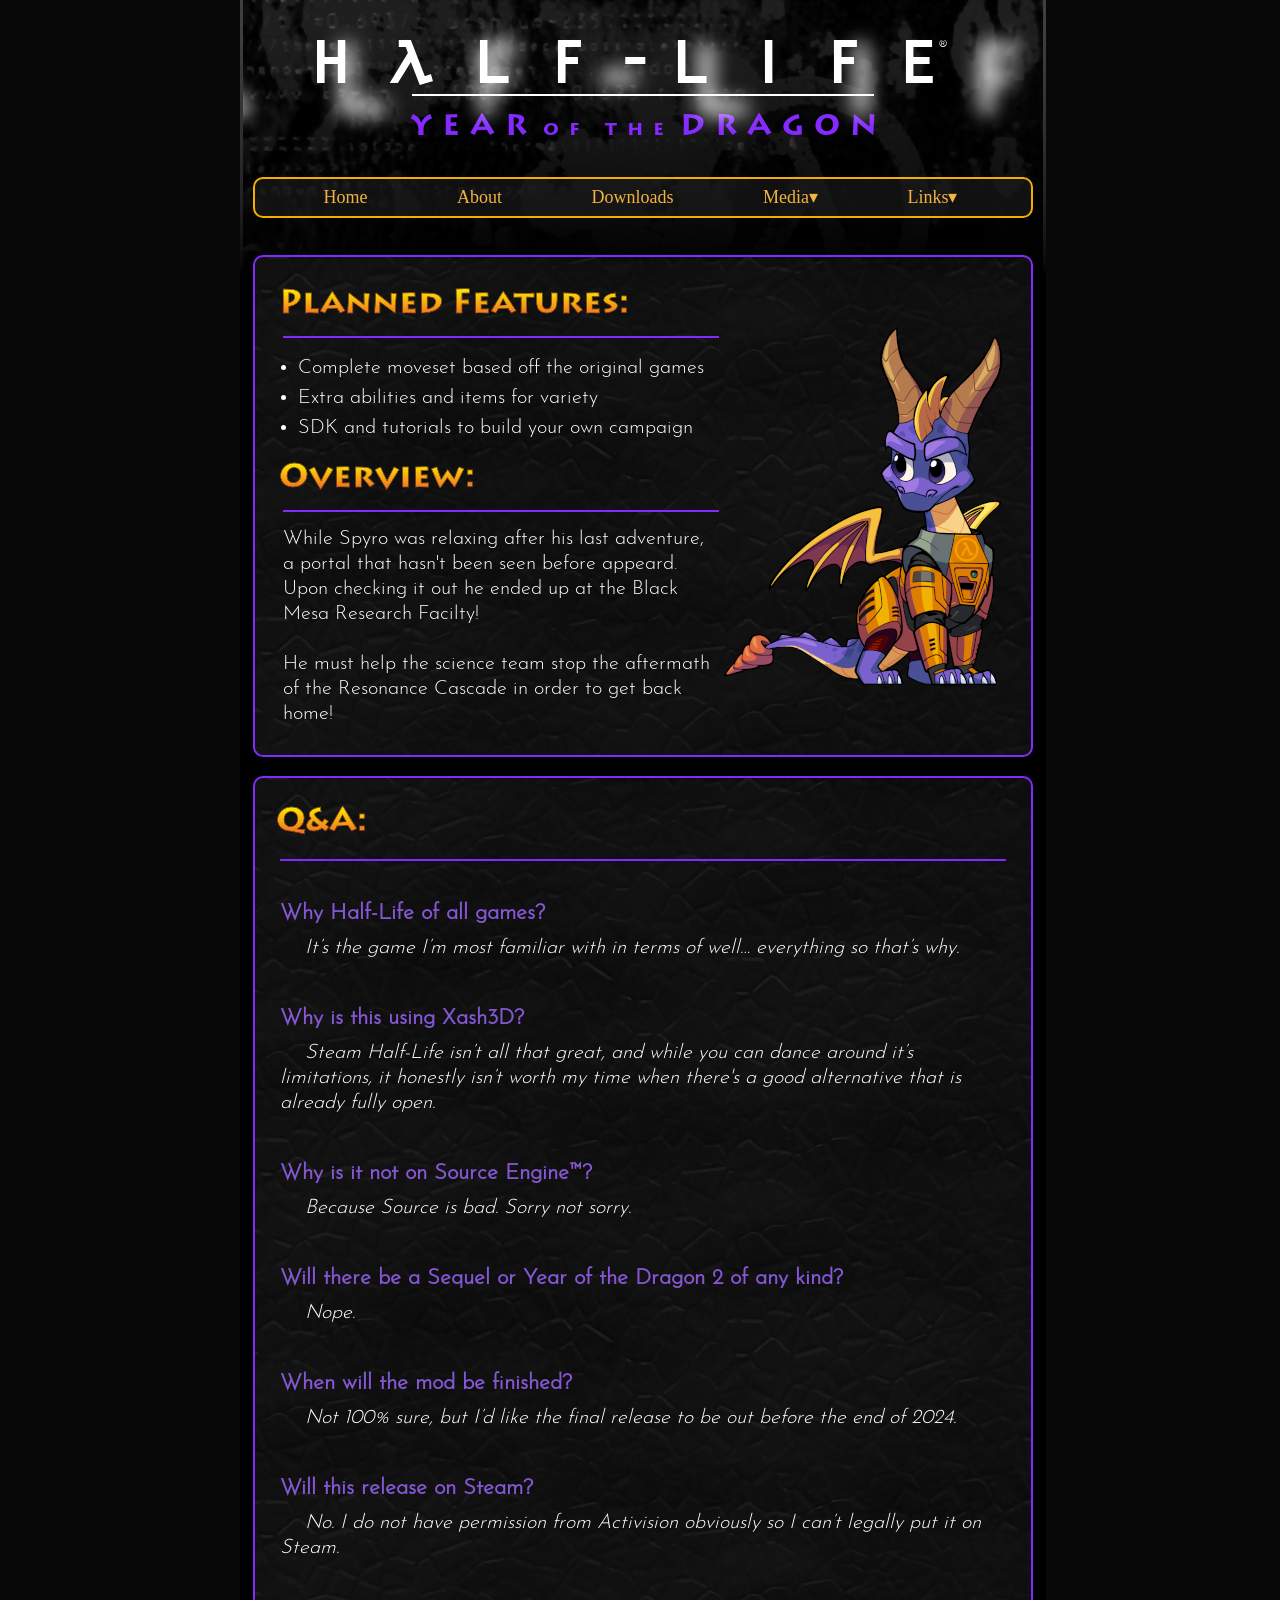
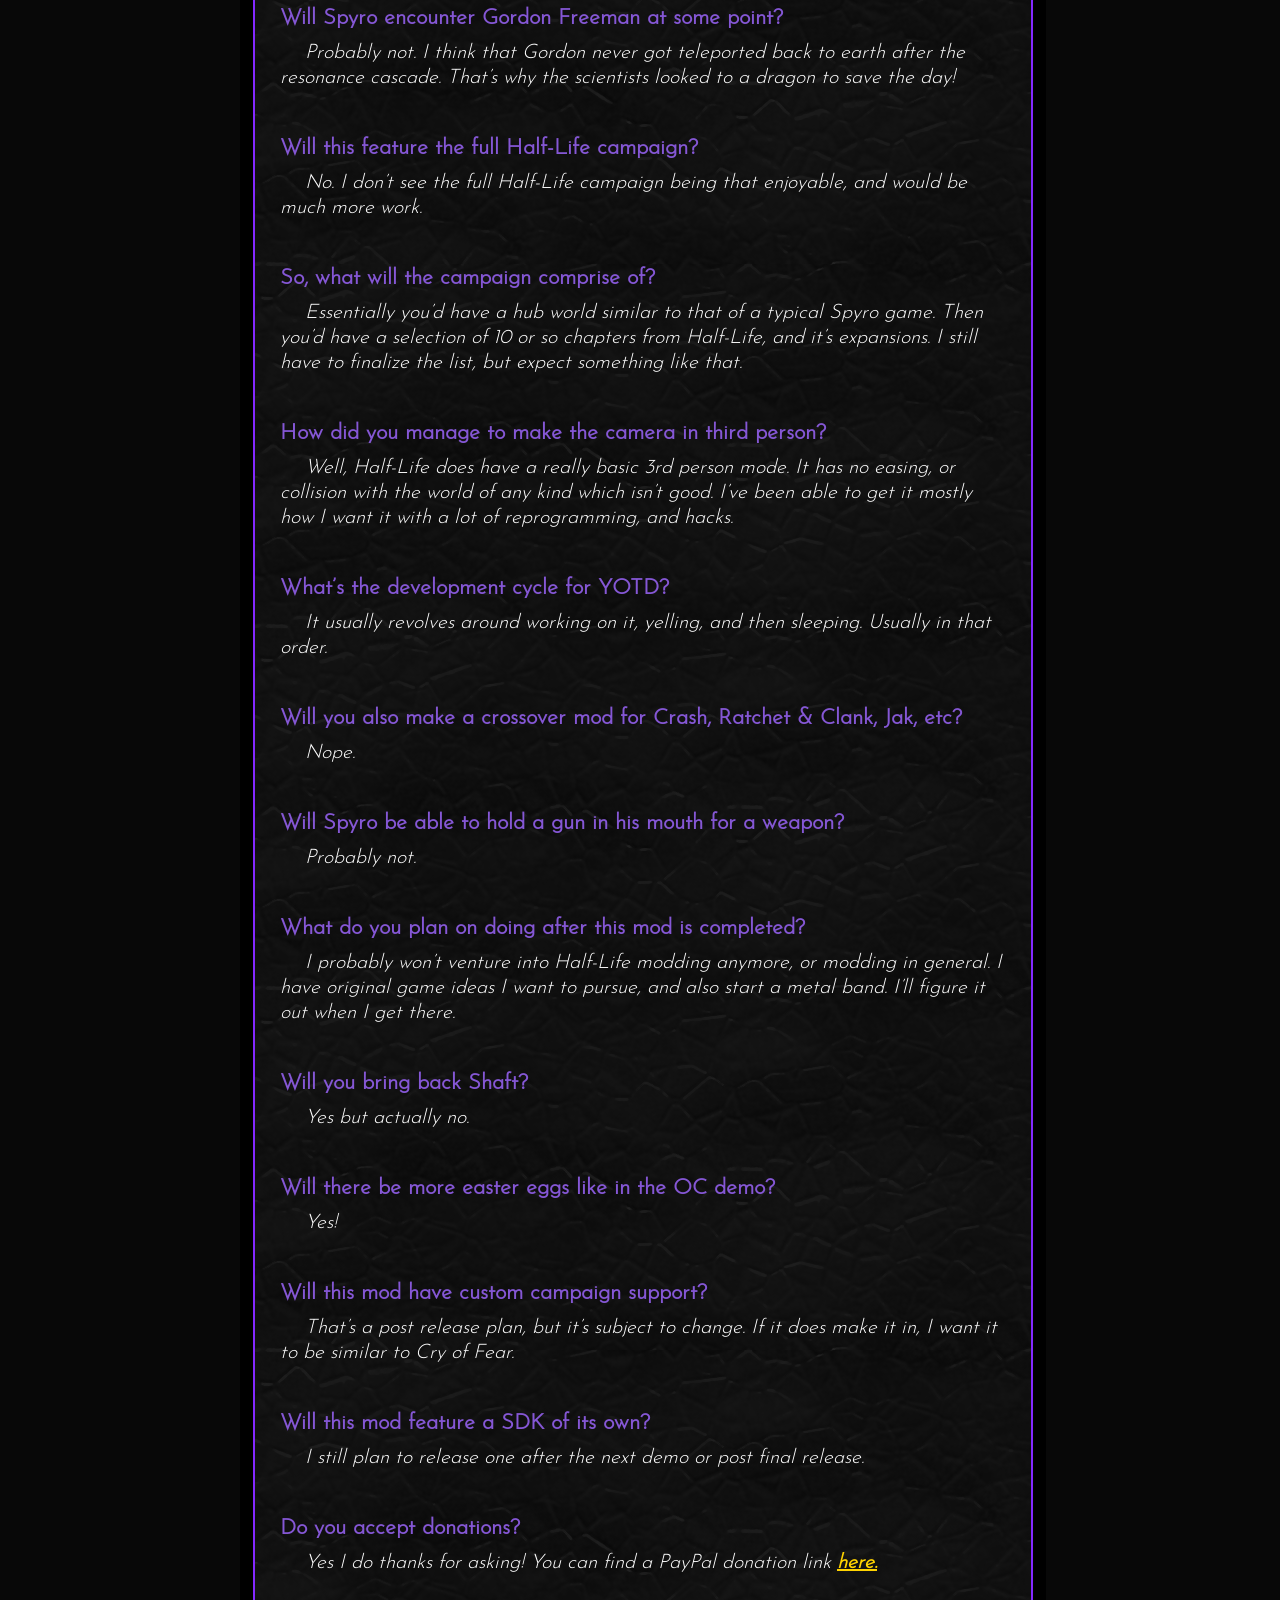
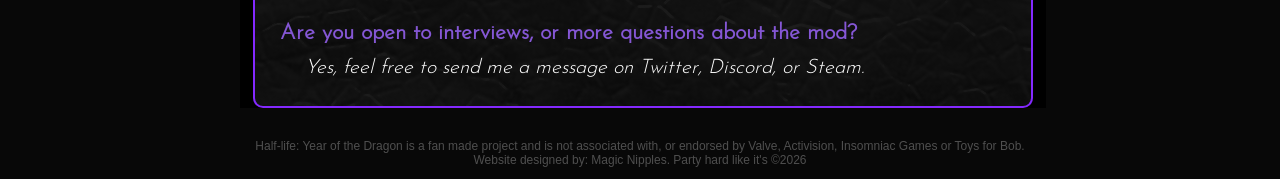
<file: about.html>
<!--
	I made a website for this mod!
	Website mostly created by: Magic Nipples
	
	Some of the base is from the Shaft website
	designed by: https://jaycie.erysdren.me/
	
	I don't care if you look at this source code
	or not. Thanks!
	
	https://twitter.com/Magic_Nipples
-->
<html>
	<head>
		<title>Half-Life: Year of the Dragon</title>
		<meta property="og:type" 		content="website">
		<meta property="og:url" 		content="https://hlyotd.com/">
		<meta property="og:title" 		content="Half-Life: Year of the Dragon">
		<meta property="og:description" content="A crossover mod that brings the world of Spyro the Dragon to Half-Life!">
		<meta name="description" 		content="A crossover mod that brings the world of Spyro the Dragon to Half-Life!">
		<meta property="og:image" 		content="https://hlyotd.com/media/thumbnail_1.png">
		<link rel="shortcut icon" type="image/png" href="media/favicon.png"/>
		<link rel="stylesheet" type="text/css" href="css/yotd.css">
	</head>
	
	<body>
		<div class="container-background">
			<div class="container">
				<div class="animmove">
					<div class="animflash">
						<h1>HALF-LIFE</h1>
					</div>
					<div class="animmove-blur">
						<div class="container-blur">
							<h1-blur>HALF-LIFE</h1-blur>
						</div>
					</div>
				</div>
				
				<hr style="width:460px; margin-top:-35px">
				
				<div class="animflash">
					<div class="container-margin">
						<yotd-large>YEAR</yotd-large> <yotd-small>of the</yotd-small> <yotd-large>DRAGON</yotd-large>
					</div>
				</div>
			</div>
			
			<br>
			
			<!--===============-->
			<!--Navigation Menu-->
			<!--===============-->
			<div class="window-column">
				<ul class="navbar">
					<li><a href="/">Home</a></li>
					<li><a href="about">About</a></li>
					<li><a href="downloads">Downloads</a></li>
					<li><a>Media&#9662;</a>
						<ul class="dropdown">
							<li style="padding-right:0px;"><a href="/videos">Videos</a></li>
							<li style="padding-right:0px;"><a href="/media">Images</a></li>
						</ul>
					</li>
					<li><a>Links&#9662;</a>
						<ul class="dropdown">
							<li style="padding-right:0px;"><a href="https://www.moddb.com/mods/year-of-the-dragon" target="_blank" >ModDB</a></li>
							<li style="padding-right:0px;"><a href="https://discordapp.com/invite/RfzyAj7" target="_blank" >Discord</a></li>
							<li style="padding-right:0px;"><a href="https://twitter.com/Magic_Nipples" target="_blank" >Twitter</a></li>
							<li style="padding-right:0px;"><a href="https://www.paypal.me/magicnipples" target="_blank" >Donate</a></li>
						</ul>
					</li>
				</ul>
				<br>
			</div>
		
			<!--===============-->
			<!--Main Body-->
			<!--===============-->
			<div class="window">
				<table class="table-align-left">
					<tr>
						<th>
							<!--<img src="media/home/planned-features.png" style="border: 0; margin-bottom:-10px; margin-top:10px">-->
							<h1-body-header>Planned Features:</h1-body-header>
							<hr style="margin-bottom:15px; margin-top:10px; border: 1px solid #8429ff;">
							
							<ul class="light">
								<li class="light">Complete moveset based off the original games </li>
								<li class="light">Extra abilities and items for variety</li>
								<li class="light">SDK and tutorials to build your own campaign</li>
							</ul>
							
							<h1-body-header>Overview:</h1-body-header>
							<hr style="margin-bottom:15px; margin-top:10px; border: 1px solid #8429ff;">
							
							<p class="light">
								While Spyro was relaxing after his last adventure, a portal that hasn't been seen before
								appeard. Upon checking it out he ended up at the Black Mesa Research Facilty!
								<br>
								<br>
								He must help the science team stop the aftermath of the Resonance Cascade
								in order to get back home!
								<br>
							</p>
						</th>
						<th>
							<img src="media/home/pose2.png" style="border:0;">
						</th>
					</tr>
				</table>
			</div>
			
			<br>
			
			<div class="window">
				<h1-body-header>Q&A:</h1-body-header>
				<hr style="margin-bottom:35px; margin-top:15px; border: 1px solid #8429ff;">
				
				<p class="large-qa" style="margin-top:15px;">
					Why Half-Life of all games?
				</p>
				<p class="light-qa">
					It’s the game I’m most familiar with in terms of well… everything so that’s why.
				</p>
				<!--=================-->
				<p class="large-qa">
					Why is this using Xash3D?
				</p>
				<p class="light-qa">
					Steam Half-Life isn’t all that great, and while you can dance around it’s limitations, 
					it honestly isn’t worth my time when there's a good alternative that is already fully open.
				</p>
				<!--=================-->
				<p class="large-qa">
					Why is it not on Source Engine™?
				</p>
				<p class="light-qa">
					Because Source is bad. Sorry not sorry.
				</p>
				<!--=================-->
				<p class="large-qa">
					Will there be a Sequel or Year of the Dragon 2 of any kind?
				</p>
				<p class="light-qa">
					Nope.
				</p>
				<!--=================-->
				<p class="large-qa">
					When will the mod be finished?
				</p>
				<p class="light-qa">
					Not 100% sure, but I’d like the final release to be out before the end of 2024.
				</p>
				<!--=================-->
				<p class="large-qa">
					Will this release on Steam?
				</p>
				<p class="light-qa">
					No. I do not have permission from Activision obviously so I can’t legally put it on Steam.
				</p>
				<!--=================-->
				<p class="large-qa">
					Will Spyro encounter Gordon Freeman at some point?
				</p>
				<p class="light-qa">
					Probably not. I think that Gordon never got teleported back to earth after the resonance cascade. That’s why the scientists looked to a dragon to save the day!
				</p>
				<!--=================-->
				<p class="large-qa">
					Will this feature the full Half-Life campaign?
				</p>
				<p class="light-qa">
					No. I don’t see the full Half-Life campaign being that enjoyable, and would be much more work.
				</p>
				<!--=================-->
				<p class="large-qa">
					So, what will the campaign comprise of?
				</p>
				<p class="light-qa">
					Essentially you’d have a hub world similar to that of a typical Spyro game. 
					Then you’d have a selection of 10 or so chapters from Half-Life, and it’s expansions. 
					I still have to finalize the list, but expect something like that.
				</p>
				<!--=================-->
				<p class="large-qa">
					How did you manage to make the camera in third person?
				</p>
				<p class="light-qa">
					Well, Half-Life does have a really basic 3rd person mode. It has no easing, or collision with the world of any kind which isn’t good. I’ve been able to get it mostly how I want it with a lot of reprogramming, and hacks.
				</p>
				<!--=================-->
				<p class="large-qa">
					What’s the development cycle for YOTD?
				</p>
				<p class="light-qa">
					It usually revolves around working on it, yelling, and then sleeping. Usually in that order.
				</p>
				<!--=================-->
				<p class="large-qa">
					Will you also make a crossover mod for Crash, Ratchet & Clank, Jak, etc?
				</p>
				<p class="light-qa">
					Nope.
				</p>
				<!--=================-->
				<p class="large-qa">
					Will Spyro be able to hold a gun in his mouth for a weapon?
				</p>
				<p class="light-qa">
					Probably not.
				</p>
				<!--=================-->
				<p class="large-qa">
					What do you plan on doing after this mod is completed?
				</p>
				<p class="light-qa">
					I probably won’t venture into Half-Life modding anymore, or modding in general. 
					I have original game ideas I want to pursue, and also start a metal band. 
					I’ll figure it out when I get there.
				</p>
				<!--=================-->
				<p class="large-qa">
					Will you bring back Shaft?
				</p>
				<p class="light-qa">
					Yes but actually no.
				</p>
				<!--=================-->
				<p class="large-qa">
					Will there be more easter eggs like in the OC demo?
				</p>
				<p class="light-qa">
					Yes!
				</p>
				<!--=================-->
				<p class="large-qa">
					Will this mod have custom campaign support?
				</p>
				<p class="light-qa">
					That’s a post release plan, but it’s subject to change. If it does make it in, I want it to be similar to Cry of Fear.
				</p>
				<!--=================-->
				<p class="large-qa">
					Will this mod feature a SDK of its own?
				</p>
				<p class="light-qa">
					I still plan to release one after the next demo or post final release.
				</p>
				<!--=================-->
				<p class="large-qa">
					Do you accept donations?
				</p>
				<p class="light-qa">
					Yes I do thanks for asking! You can find a PayPal donation link 
					<a style="font-weight:900; color:ffd300;" href="https://www.paypal.me/magicnipples" target="_blank">
					here.</a>
				</p>
				<!--=================-->
				<p class="large-qa">
					Are you open to interviews, or more questions about the mod?
				</p>
				<p class="light-qa" style="margin-bottom:0px;">
					Yes, feel free to send me a message on Twitter, Discord, or Steam.
				</p>
				
			</div>
		</div>	
	</body>
	
	<br>
	
	<!--===============-->
	<!--Footer-->
	<!--===============-->
	<footer>
		<center>	
				<p>Half-life: Year of the Dragon is a fan made project and is not associated with, 
				or endorsed by Valve, Activision, Insomniac Games or Toys for Bob.<br>
				Website designed by: Magic Nipples. Party hard like it's &copy;<script>document.write( new Date().getFullYear() );</script></p>
		</center>
	</footer>
</html>
</file>
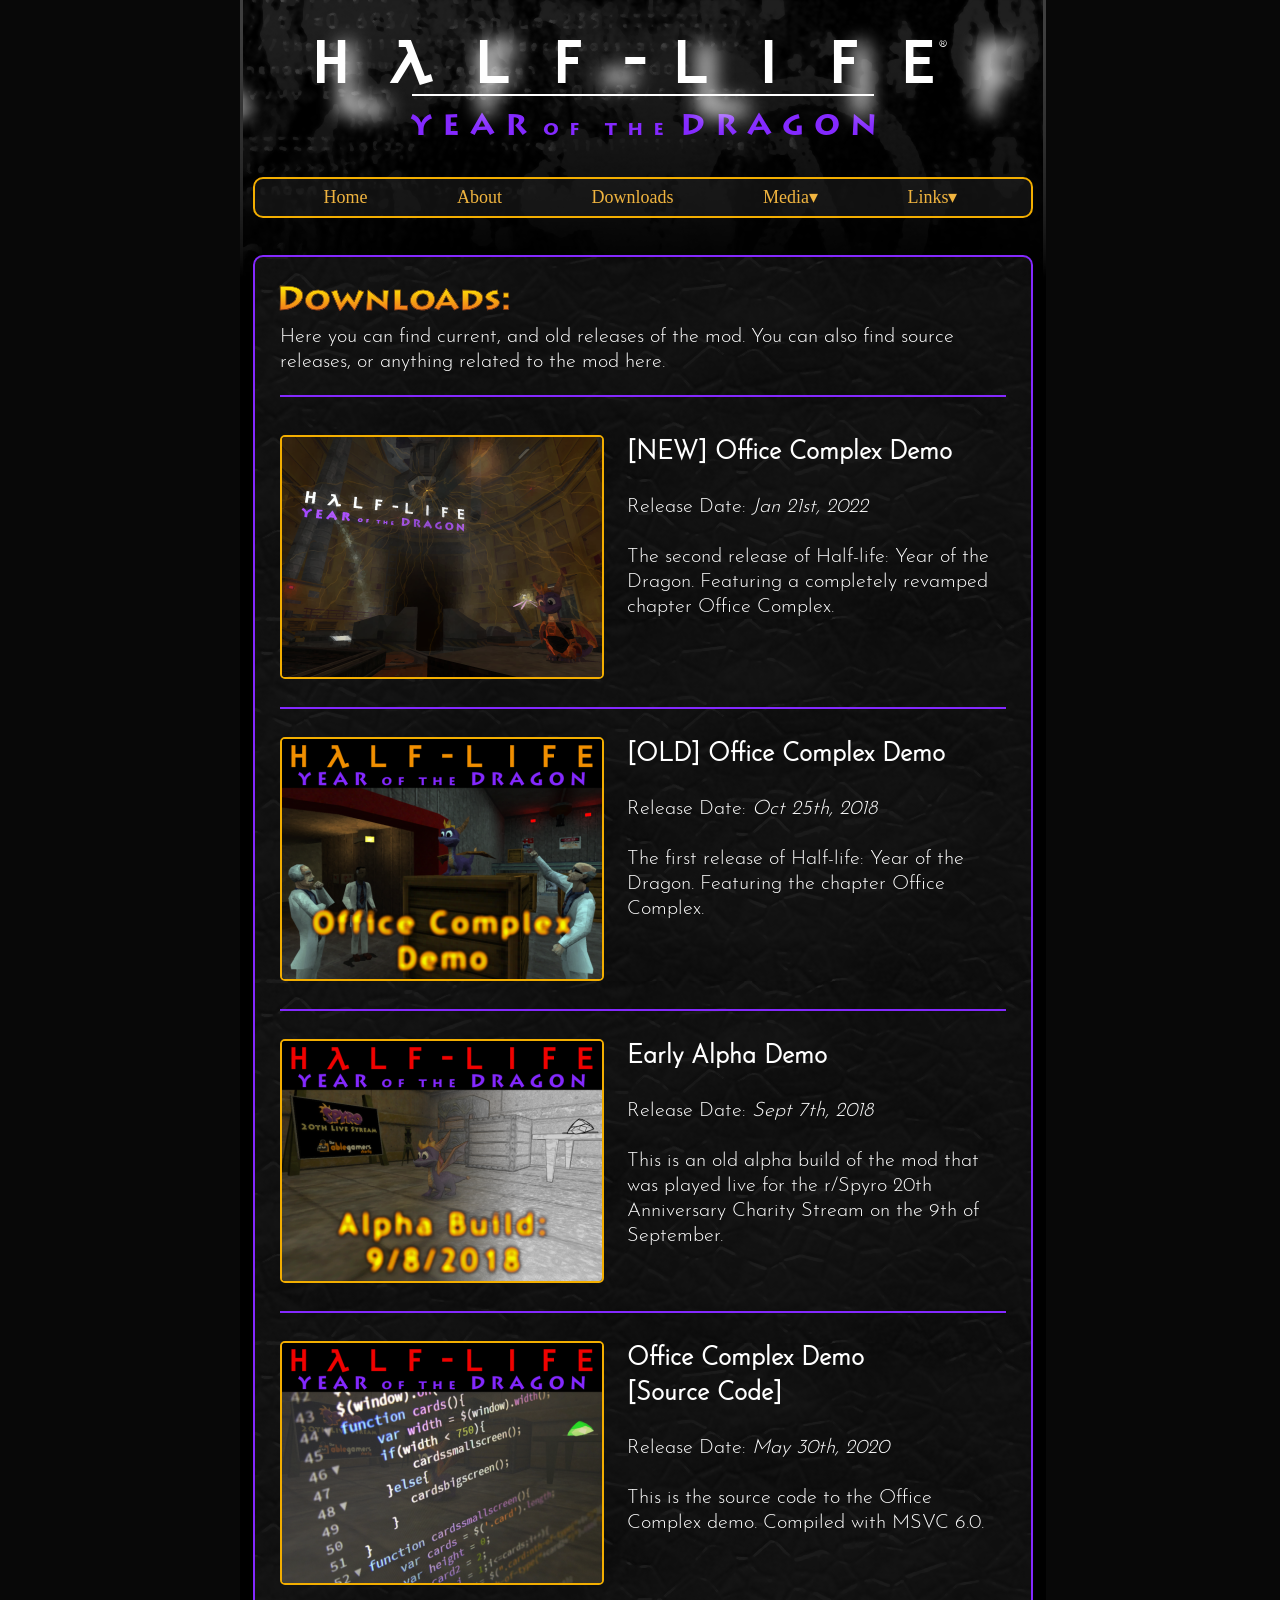
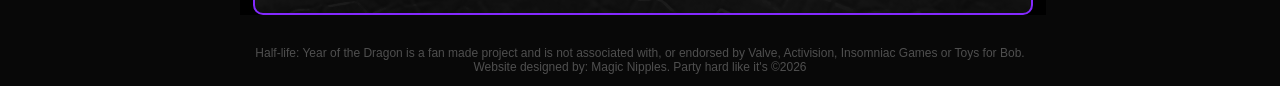
<file: downloads.html>
<!--
	I made a website for this mod!
	Website mostly created by: Magic Nipples
	
	Some of the base is from the Shaft website
	designed by: https://jaycie.erysdren.me/
	
	I don't care if you look at this source code
	or not. Thanks!
	
	https://twitter.com/Magic_Nipples
-->
<html>
	<head>
		<title>Half-Life: Year of the Dragon</title>
		<meta property="og:type" 		content="website">
		<meta property="og:url" 		content="https://hlyotd.com/">
		<meta property="og:title" 		content="Half-Life: Year of the Dragon">
		<meta property="og:description" content="A crossover mod that brings the world of Spyro the Dragon to Half-Life!">
		<meta name="description" 		content="A crossover mod that brings the world of Spyro the Dragon to Half-Life!">
		<meta property="og:image" 		content="https://hlyotd.com/media/thumbnail_1.png">
		<link rel="shortcut icon" type="image/png" href="media/favicon.png"/>
		<link rel="stylesheet" type="text/css" href="css/yotd.css">
	</head>
	
	<body>
		<div class="container-background">
			<div class="container">
				<div class="animmove">
					<div class="animflash">
						<h1>HALF-LIFE</h1>
					</div>
					<div class="animmove-blur">
						<div class="container-blur">
							<h1-blur>HALF-LIFE</h1-blur>
						</div>
					</div>
				</div>
				
				<hr style="width:460px; margin-top:-35px">
				
				<div class="animflash">
					<div class="container-margin">
						<yotd-large>YEAR</yotd-large> <yotd-small>of the</yotd-small> <yotd-large>DRAGON</yotd-large>
					</div>
				</div>
			</div>
			
			<br>
			
			<!--===============-->
			<!--Navigation Menu-->
			<!--===============-->
			<div class="window-column">
				<ul class="navbar">
					<li><a href="/">Home</a></li>
					<li><a href="about">About</a></li>
					<li><a href="downloads">Downloads</a></li>
					<li><a>Media&#9662;</a>
						<ul class="dropdown">
							<li style="padding-right:0px;"><a href="/videos">Videos</a></li>
							<li style="padding-right:0px;"><a href="/media">Images</a></li>
						</ul>
					</li>
					<li><a>Links&#9662;</a>
						<ul class="dropdown">
							<li style="padding-right:0px;"><a href="https://www.moddb.com/mods/year-of-the-dragon" target="_blank" >ModDB</a></li>
							<li style="padding-right:0px;"><a href="https://discordapp.com/invite/RfzyAj7" target="_blank" >Discord</a></li>
							<li style="padding-right:0px;"><a href="https://twitter.com/Magic_Nipples" target="_blank" >Twitter</a></li>
							<li style="padding-right:0px;"><a href="https://www.paypal.me/magicnipples" target="_blank" >Donate</a></li>
						</ul>
					</li>
				</ul>
				<br>
			</div>
		
			<!--===============-->
			<!--Main Body-->
			<!--===============-->
			<div class="window">
				<h1-body-header>Downloads:</h1-body-header>
				
				<p class="light">
				Here you can find current, and old releases of the mod. You can also find source releases, 
				or anything related to the mod here.
				</p>
				<hr style="margin-bottom:35px; margin-top:15px; border: 1px solid #8429ff;">
				
				<table class="table-align-left">
					<tr>
						<th>
							<a style="download" href="https://www.moddb.com/mods/year-of-the-dragon/downloads/new-half-life-year-of-the-dragon-office-complex-demo">
								<img class="download" src="media/downloads/oc_2022_release_pic.png">
							</a>
						</th>
						<th style="padding-left:20px; margin-left:0px; width:100%; vertical-align: text-top;">
							<p class="large">
								[NEW] Office Complex Demo
							</p>
							<p class="light">
								Release Date: <em>Jan 21st, 2022</em><br>
								<br>
								The second release of Half-life: Year of the Dragon.
								Featuring a completely revamped chapter Office Complex.
							</p>
						</th>
					</tr>
				</table>
				
				<hr style="margin-bottom:25px; margin-top:25px; border: 1px solid #8429ff;">
				
				<table class="table-align-left">
					<tr>
						<th>
							<a style="download" href="media/downloads/files/yotd_office_complex_demo.zip">
								<img class="download" src="media/downloads/demo_build_release_pic.png">
							</a>
						</th>
						<th style="padding-left:20px; margin-left:0px; width:100%; vertical-align: text-top;">
							<p class="large">
								[OLD] Office Complex Demo
							</p>
							<p class="light">
								Release Date: <em>Oct 25th, 2018</em><br>
								<br>
								The first release of Half-life: Year of the Dragon.
								Featuring the chapter Office Complex.
							</p>
						</th>
					</tr>
				</table>
				
				<hr style="margin-bottom:25px; margin-top:25px; border: 1px solid #8429ff;">
				
				<table class="table-align-left">
					<tr>
						<th>
							<a style="download" href="media/downloads/files/yotd_alpha_9-8-2018.zip">
								<img class="download" src="media/downloads/alpha_build_release_pic.1.png">
							</a>
						</th>
						<th style="padding-left:20px; margin-left:0px; width:100%; vertical-align: text-top;">
							<p class="large">
								Early Alpha Demo
							</p>
							<p class="light">
								Release Date: <em>Sept 7th, 2018</em><br>
								<br>
								This is an old alpha build of the mod that was played live for the 
								r/Spyro 20th Anniversary Charity Stream on the 9th of September.
							</p>
						</th>
					</tr>
				</table>
				
				<hr style="margin-bottom:25px; margin-top:25px; border: 1px solid #8429ff;">
				
				<table class="table-align-left">
					<tr>
						<th>
							<a style="download" href="media/downloads/files/SpyroQuake.rar">
								<img class="download" src="media/downloads/source_code_release.png">
							</a>
						</th>
						<th style="padding-left:20px; margin-left:0px; width:100%; vertical-align: text-top;">
							<p class="large">
								Office Complex Demo<br>[Source Code]
							</p>
							<p class="light">
								Release Date: <em>May 30th, 2020</em><br>
								<br>
								This is the source code to the Office Complex demo. Compiled with MSVC 6.0.
							</p>
						</th>
					</tr>
				</table>
				
			</div>
		</div>	
	</body>
	
	<br>
	
	<!--===============-->
	<!--Footer-->
	<!--===============-->
	<footer>
		<center>	
				<p>Half-life: Year of the Dragon is a fan made project and is not associated with, 
				or endorsed by Valve, Activision, Insomniac Games or Toys for Bob.<br>
				Website designed by: Magic Nipples. Party hard like it's &copy;<script>document.write( new Date().getFullYear() );</script></p>
		</center>
	</footer>
</html>
</file>
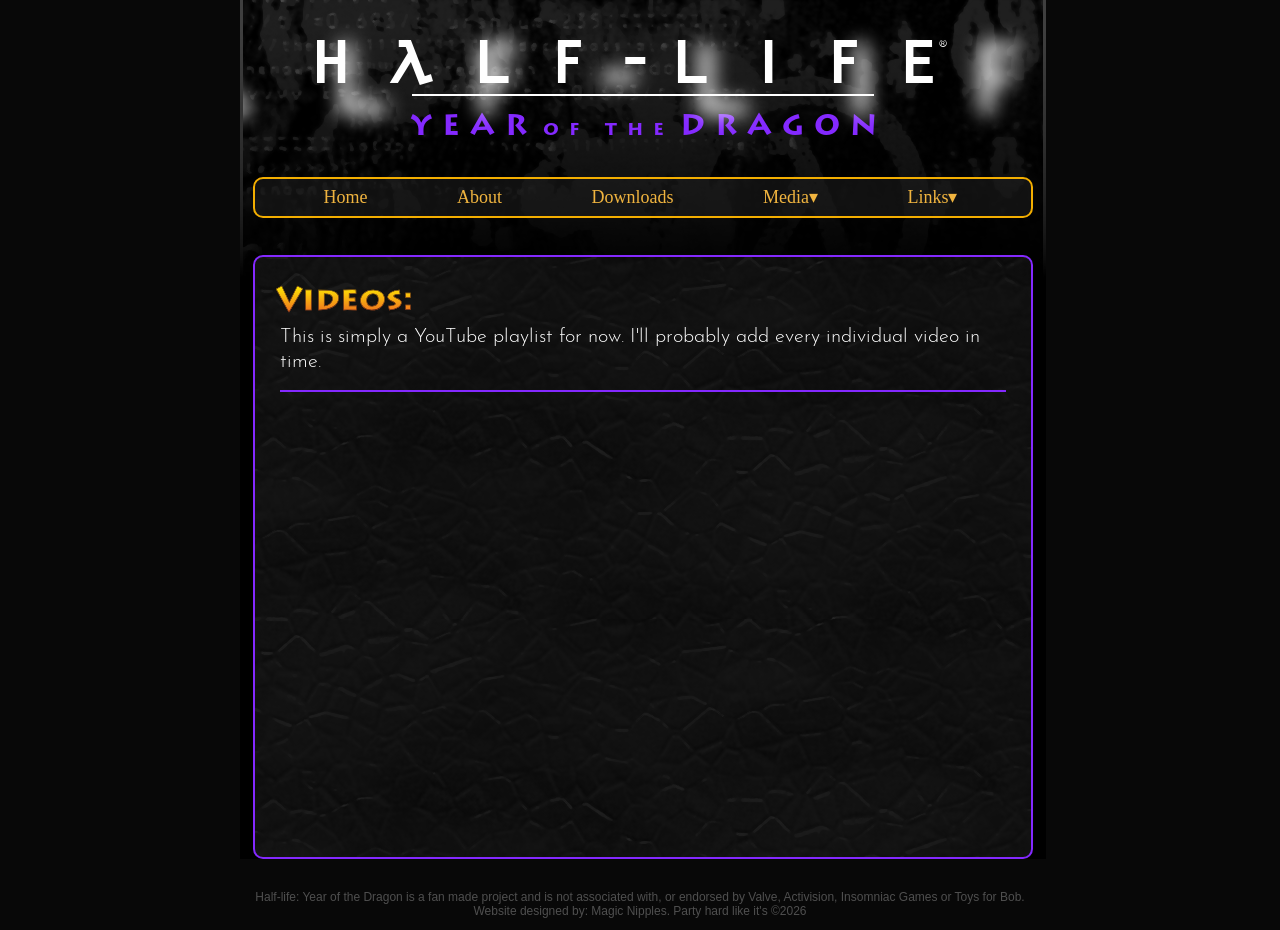
<file: videos.html>
<!--
	I made a website for this mod!
	Website mostly created by: Magic Nipples
	
	Some of the base is from the Shaft website
	designed by: https://jaycie.erysdren.me/
	
	I don't care if you look at this source code
	or not. Thanks!
	
	https://twitter.com/Magic_Nipples
-->
<html>
	<head>
		<title>Half-Life: Year of the Dragon</title>
		<meta property="og:type" 		content="website">
		<meta property="og:url" 		content="https://hlyotd.com/">
		<meta property="og:title" 		content="Half-Life: Year of the Dragon">
		<meta property="og:description" content="A crossover mod that brings the world of Spyro the Dragon to Half-Life!">
		<meta name="description" 		content="A crossover mod that brings the world of Spyro the Dragon to Half-Life!">
		<meta property="og:image" 		content="https://hlyotd.com/media/thumbnail_1.png">
		<link rel="shortcut icon" type="image/png" href="media/favicon.png"/>
		<link rel="stylesheet" type="text/css" href="css/yotd.css">
	</head>
	
	<body>
		<div class="container-background">
			<div class="container">
				<div class="animmove">
					<div class="animflash">
						<h1>HALF-LIFE</h1>
					</div>
					<div class="animmove-blur">
						<div class="container-blur">
							<h1-blur>HALF-LIFE</h1-blur>
						</div>
					</div>
				</div>
				
				<hr style="width:460px; margin-top:-35px">
				
				<div class="animflash">
					<div class="container-margin">
						<yotd-large>YEAR</yotd-large> <yotd-small>of the</yotd-small> <yotd-large>DRAGON</yotd-large>
					</div>
				</div>
			</div>
			
			<br>
			
			<!--===============-->
			<!--Navigation Menu-->
			<!--===============-->
			<div class="window-column">
				<ul class="navbar">
					<li><a href="/">Home</a></li>
					<li><a href="about">About</a></li>
					<li><a href="downloads">Downloads</a></li>
					<li><a>Media&#9662;</a>
						<ul class="dropdown">
							<li style="padding-right:0px;"><a href="/videos">Videos</a></li>
							<li style="padding-right:0px;"><a href="/media">Images</a></li>
						</ul>
					</li>
					<li><a>Links&#9662;</a>
						<ul class="dropdown">
							<li style="padding-right:0px;"><a href="https://www.moddb.com/mods/year-of-the-dragon" target="_blank" >ModDB</a></li>
							<li style="padding-right:0px;"><a href="https://discordapp.com/invite/RfzyAj7" target="_blank" >Discord</a></li>
							<li style="padding-right:0px;"><a href="https://twitter.com/Magic_Nipples" target="_blank" >Twitter</a></li>
							<li style="padding-right:0px;"><a href="https://www.paypal.me/magicnipples" target="_blank" >Donate</a></li>
						</ul>
					</li>
				</ul>
				<br>
			</div>
		
			<!--===============-->
			<!--Main Body-->
			<!--===============-->
			<div class="window">
				<h1-body-header>Videos:</h1-body-header>
				
				<p class="light" style="margin-bottom:0px;">
				This is simply a YouTube playlist for now. I'll probably add every individual video in time.
				</p>
				<hr style="margin-bottom:35px; margin-top:15px; border: 1px solid #8429ff;">
				
				<!-- video res: 720x405 -->
				<center>
				<iframe width="720" height="405" src="https://www.youtube.com/embed/videoseries?list=PLKHjSACnIv6P_IPTH0XFWAW0SZ_mMlP0g" title="YouTube video player" frameborder="0" allow="accelerometer; autoplay; clipboard-write; encrypted-media; gyroscope; picture-in-picture" allowfullscreen></iframe>
				</center>
			</div>
			
		</div>	
	</body>
	
	<br>
	
	<!--===============-->
	<!--Footer-->
	<!--===============-->
	<footer>
		<center>	
				<p>Half-life: Year of the Dragon is a fan made project and is not associated with, 
				or endorsed by Valve, Activision, Insomniac Games or Toys for Bob.<br>
				Website designed by: Magic Nipples. Party hard like it's &copy;<script>document.write( new Date().getFullYear() );</script></p>
		</center>
	</footer>
</html>
</file>
<file: css/yotd.css>
@font-face {
  font-family: "hl2";
  src: url("../fonts/halflife2.ttf") format("truetype");
}

@font-face {
  font-family: "Lithos";
  src: url("../fonts/LithosPro.otf") format("opentype");
}

@font-face {
  font-family: "JosefinSans";
  src: url("../fonts/JosefinSansLight.ttf") format("truetype");
}

.container-background{
	background-image: url("../media/bg-middle.png");
	background-position: top center;
	background-repeat: no-repeat;
	background-color: black;
	background-attachment: local;
	width:806px;
}

.container{
	overflow: hidden;
	width:800px;
	white-space: nowrap;
	margin:auto;
	text-align:center;
}

.container-margin{
	margin-left:10px;
	margin-top:25px;
}

.container-blur{
	z-index:-1;
	margin-left:-195px;
	margin-top:-85px;
}

h1-body-header{
	font-family:"lithos";
	font-size:34px;
	background: -webkit-linear-gradient(#ffef01, #eb5026);
	-webkit-background-clip: text;
	-webkit-text-fill-color: transparent;
	-webkit-text-stroke-width: 0.5px;
	-webkit-text-stroke-color: #4C1818;
	margin-left:-4px;
}

h1{
	font-family:"hl2";
	font-size:60px;
	font-weight: normal;
	color:white; /*color:#f3ae00;*/
	line-height: 5px;
	margin-top:55px;
}

h1-blur{
	font-family:"hl2";
	font-size:100px;
	font-weight: normal;
	letter-spacing: 10px;
	color: transparent;
	text-shadow: 0 0 20px white;
}

yotd-large{
	font-family:"lithos";
	font-size:30px;
	font-weight: normal;
	color:#8429ff;
	line-height: 5px;
	letter-spacing: 10px;
}

yotd-small{
	font-family:"lithos";
	font-size:20px;
	font-weight: normal;
	color:#8429ff;
	line-height: 5px;
	letter-spacing: 10px;
}

h3{
	font-family:"Trebuchet MS";
	font-size:24px;
	font-weight:bold;
	color:#8429ff;
	letter-spacing: 10px;
}

body{
	background-color:#080808;
	font-family:"JosefinSans";
	color:#ffffff;
	font-size:18px;
}

hr{
	border: 1px solid white;
}

p.large{
	font-weight:900;
	font-size:25px;
	line-height:35px;
}

p.light{
	font-weight:400;
	font-size:20px;
	line-height:25px;
	margin-top:2px;
}

li.light{
	margin-left:-25px;
	font-weight:100;
	font-size:20px;
	line-height:30px;
}

ul.light{
	margin-top:-0px;
}

p.large-qa{
	font-weight:900;
	font-size:22px;
	line-height:35px;
	color:#8557d5;
	margin-bottom:-15px;
}

p.light-qa{
	font-weight:400;
	font-size:20px;
	line-height:25px;
	font-style: italic;
	text-indent: 25px;
	margin-bottom:40px;
}


footer{
	overflow: hidden;
	width:800px;
	margin:auto;
	text-align:center;
	white-space:normal;
	
	font-family:"arial";
	font-weight:100;
	font-size:12px;
	color:#4f4f4f;
}

ul.navbar{
	font-family:"Trebuchet MS";
	text-align:center;
	padding:0;
	padding-left:30px;
	list-style:none;
	/*background:#212121;*/
	border-radius:10px;
	border:2px solid #f3ae00;
	white-space:nowrap;
	
	background: rgba(33, 33, 33, 0.5)
}

ul.navbar li{
	padding-right:35px;
	display:inline-block;
	position:relative;
	line-height:21px;
	text-align:center
}

ul.navbar li a{
	display:block;
	padding:8px 25px;
	color:#F0B43F;
	text-decoration:none
}

ul.navbar li a:hover{
	color:#ffd300;
	text-shadow: 0 0 8px #f0b43f;
	/*background:#181818;
	border-radius:10px;*/
}

ul.navbar li:hover ul.dropdown{
	display:block
}

ul.navbar li ul.dropdown{
	display:none;
	list-style:none;
	padding:0;
	/*min-width:125px;*/
	/*background:#212121;*/
	position:absolute;
	z-index:1;
	margin-left:-25px;
	text-align:center;
	width:100%;
	border-bottom-left-radius:10px;
	border-bottom-right-radius:10px;
	border-left: 2px solid #f3ae00;
	border-right: 2px solid #f3ae00;
	border-bottom: 2px solid #f3ae00;
	
	background: rgba(19, 19, 19, 1.0)
}

ul.navbar li ul.dropdown li{
	display:block;
}

.window-column{
	min-width:780px;
	max-width:780px;
	margin: auto;
}

.window-row{
	display:flex;
	flex-direction:row;
	justify-content:space-between;
	align-items:stretch;
	max-width:780px;
}

.window{
	position:static;
	border: 2px solid #8429ff;
	background-color:#212121;
	padding:25px;
	box-sizing:border-box;
	margin: auto;
	min-width:780px;
	max-width:780px;
	border-radius:10px;
	background-image: url("../media/bg-body.png");
}

.table-align-left{
	width: 100%;
	text-align: left;
}

/*.float-left{float:left;margin-right:16px}.float-right{float:right;margin-left:16px}*/

html {
	max-width: 800px;
	overflow: auto;
	scroll-behavior:smooth;
	/*min-height: 2000px;*/
	margin: auto;	
}

body {
	margin: auto;
	width:800px;
}

footer
{
	z-index:-1;
    position:local;
    bottom:0;
}

img.download{
	margin-left:-3px;
	border: 2px solid #f3ae00;
	border-radius:5px;
}

a:hover img.download{
	box-shadow: 0px 0px 10px #f0b43f;
}

img.media{
	width:220px;
	margin:5px;
	border: 2px solid #f3ae00;
	border-radius:5px;
}

/*movement effect on header*/
.animmove{
	-webkit-touch-callout: none;
	-webkit-user-select: none;
	-khtml-user-select: none;
	-moz-user-select: none;
	-ms-user-select: none;
  
	position: relative;
	animation-name: moveleftright;
	animation-duration: 8s;
	animation-iteration-count: infinite;
	animation-timing-function: linear;
}

@keyframes moveleftright{
	0%   {left:-25px; top:0px;}
	35%  {left:30px; top:0px;}
	45%  {left:-10px; top:0px;}
	65%  {left:25px; top:0px;}
	80%  {left:-30px; top:0px;}
	90%  {left:30px; top:0px;}
	100% {left:-25px; top:0px;}
}


/*flashing effect on header*/
.animflash{
	-webkit-touch-callout: none;
	-webkit-user-select: none;
	-khtml-user-select: none;
	-moz-user-select: none;
	-ms-user-select: none;
  
	animation-name: flashing;
	animation-duration: 6s;
	animation-iteration-count: infinite;
	animation-timing-function: step-start;
}

@keyframes flashing{
	14%   {text-shadow: 0 0 0px transparent}
	15%   {text-shadow: 0 0 10px white}
	17%   {text-shadow: 0 0 0px transparent}
  
	32%   {text-shadow: 0 0 0px transparent}
	33%   {text-shadow: 0 0 10px white}
	35%   {text-shadow: 0 0 0px transparent}
  
	64%   {text-shadow: 0 0 0px transparent}
	65%   {text-shadow: 0 0 10px white}
	67%   {text-shadow: 0 0 0px transparent}
  
	80%   {text-shadow: 0 0 0px transparent}
	81%   {text-shadow: 0 0 15px white}
	83%   {text-shadow: 0 0 0px transparent}
}


/*blur moving effect*/
.animmove-blur{
	position: relative;
	animation-name: moveleftrightblur;
	animation-duration: 8s;
	animation-iteration-count: infinite;
	animation-timing-function: linear;
}

@keyframes moveleftrightblur{
	0%   {left:-25px; top:0px;}
	35%  {left:30px; top:0px;}
	45%  {left:-10px; top:0px;}
	65%  {left:25px; top:0px;}
	80%  {left:-30px; top:0px;}
	90%  {left:30px; top:0px;}
	100% {left:-25px; top:0px;}
}


/*carousel*/
.mySlides{
	position: relative;
	animation-name: swipping;
	animation-duration: 6s;
	animation-iteration-count: infinite;
	animation-timing-function: ease;
}

@keyframes swipping{
	0%		{left:780px; opacity:0;}
	5%		{left:0px; opacity:1;}
	
	95%		{right:0; opacity:1;}
	100%	{right:780px; opacity:0;}
}
</file>
